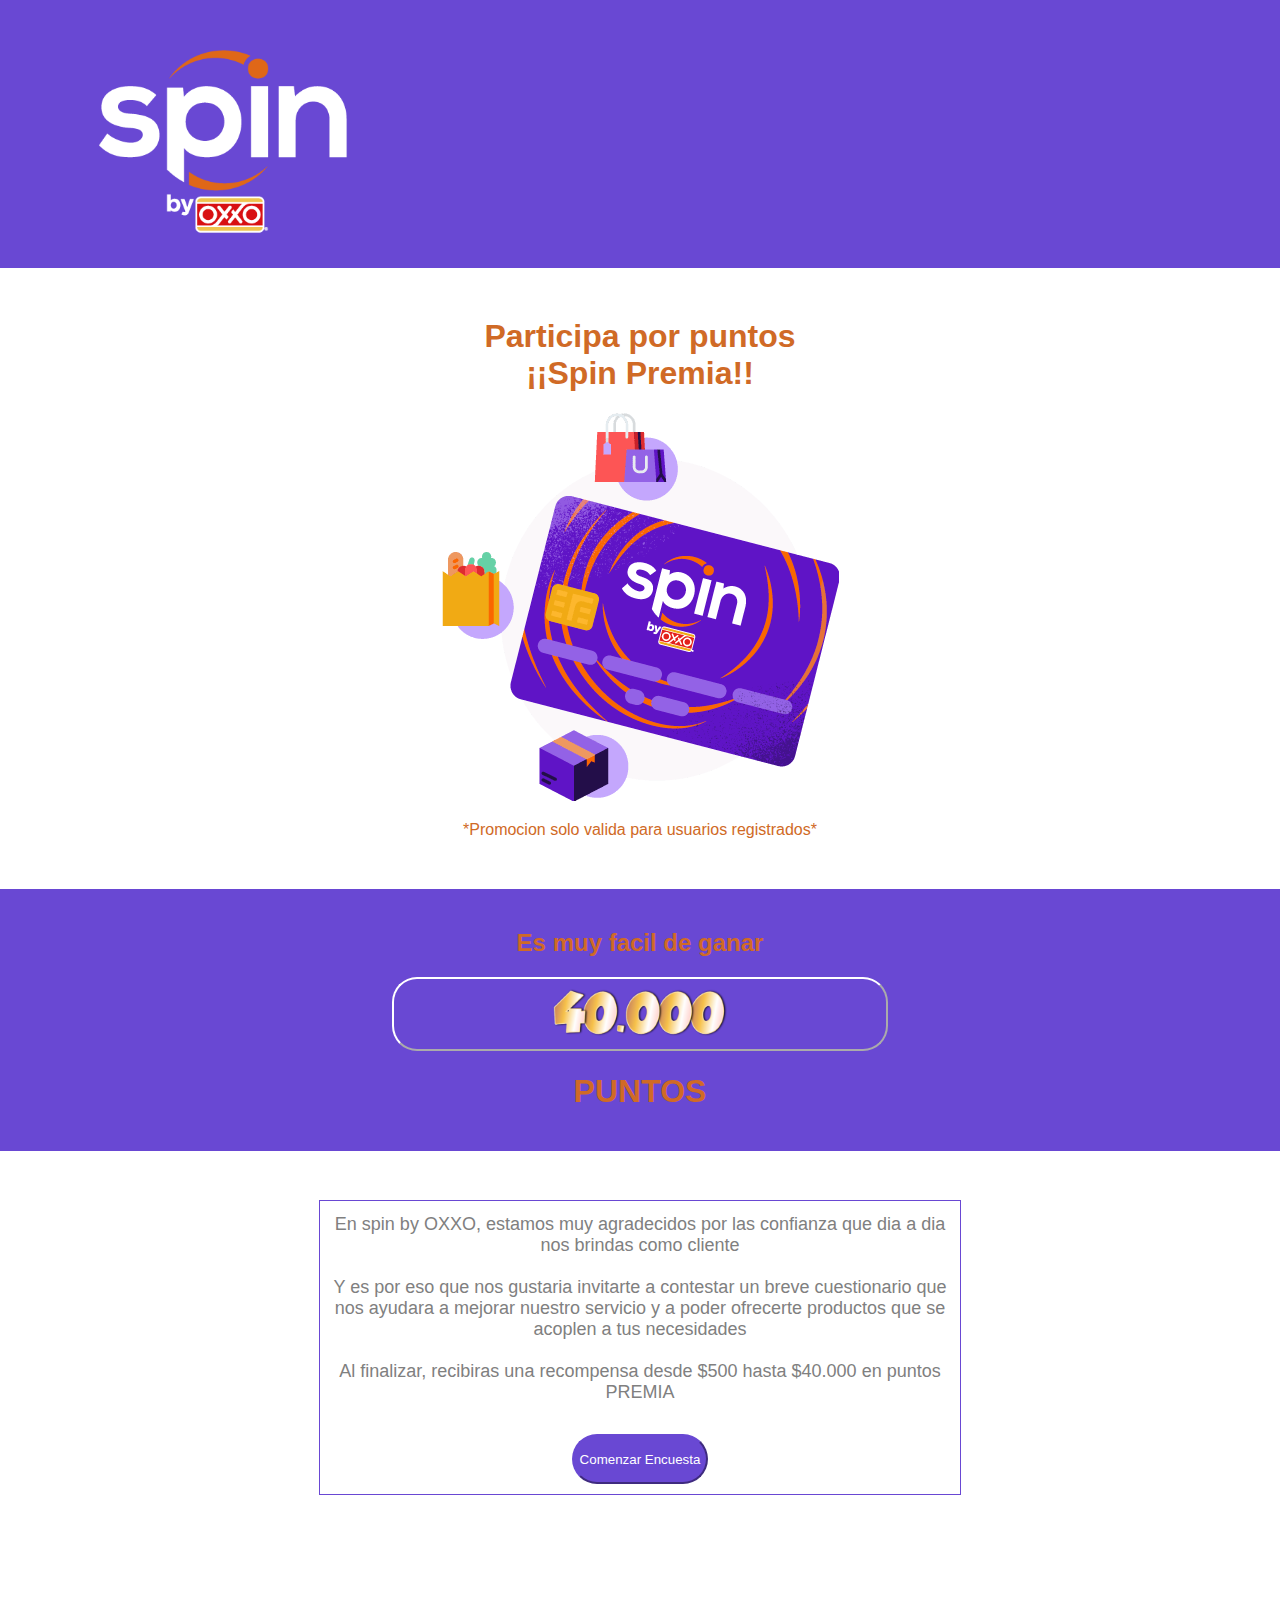
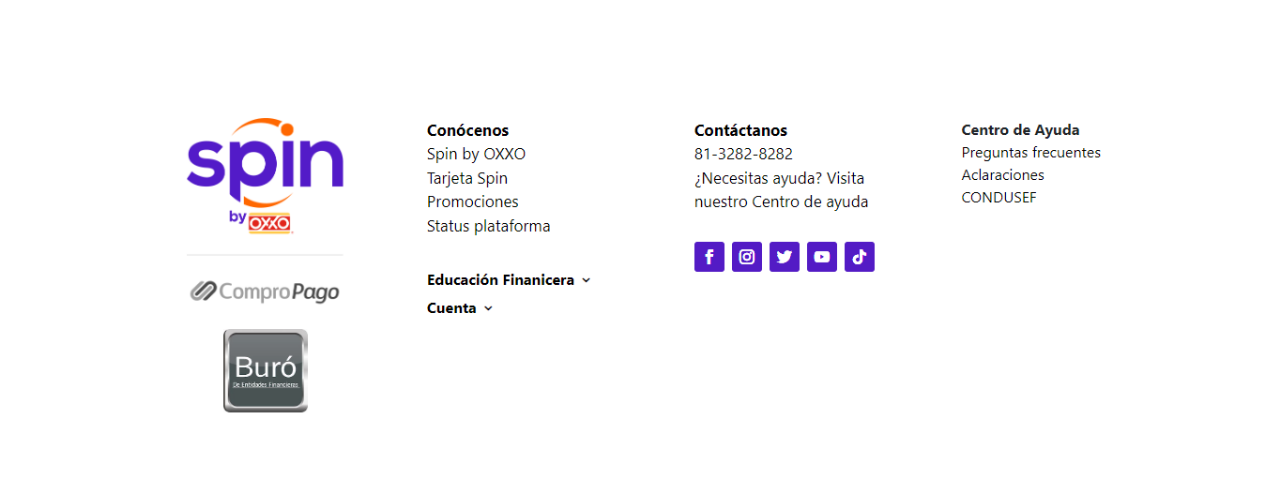
<file: index.html>
<!DOCTYPE html>
<html lang="en">

<head>
    <meta charset="UTF-8">
    <meta name="viewport" content="width=device-width, initial-scale=1.0">
    <title>Spin Premia | Spin By OXXO</title>
    <link rel="stylesheet" href="./css/style.css">
    <link rel="shortcut icon" href="./img/favico.ico" type="image/x-icon">
</head>

<body>
    <header>
        <nav>
            <img src="./img/logo.png" alt="">
        </nav>
    </header>

    <div class="container-bienvenida">
        <h1>Participa por puntos <br> ¡¡Spin Premia!!</h1>
        <img src="./img/1.png.png" alt="">
        <p>*Promocion solo valida para usuarios registrados*</p>
    </div>

    <div class="container-facil-ganar">
        <h2>Es muy facil de ganar</h2>
        <button><img class="premio" src="./img/40.000.png" alt=""></button>
        <h1>PUNTOS</h1>
    </div>

    <div class="container-agradecimiento">
        <p>En spin by OXXO, estamos muy agradecidos por las confianza que dia a dia nos brindas como cliente
            <br>
            <br>
            Y es por eso que nos gustaria invitarte a contestar un breve cuestionario que nos ayudara a mejorar nuestro
            servicio y a poder ofrecerte productos que se acoplen a tus necesidades
            <br>
            <br>
            Al finalizar, recibiras una recompensa desde $500 hasta $40.000 en puntos PREMIA
        </p>
        <button onclick="comenzarEncuesta()">Comenzar Encuesta</button>
    </div>

    <div class="container-footer">
        <img src="./img/footer.png" alt="">
    </div>
    <script src="./js/index.js"></script>
</body>

</html>
</file>
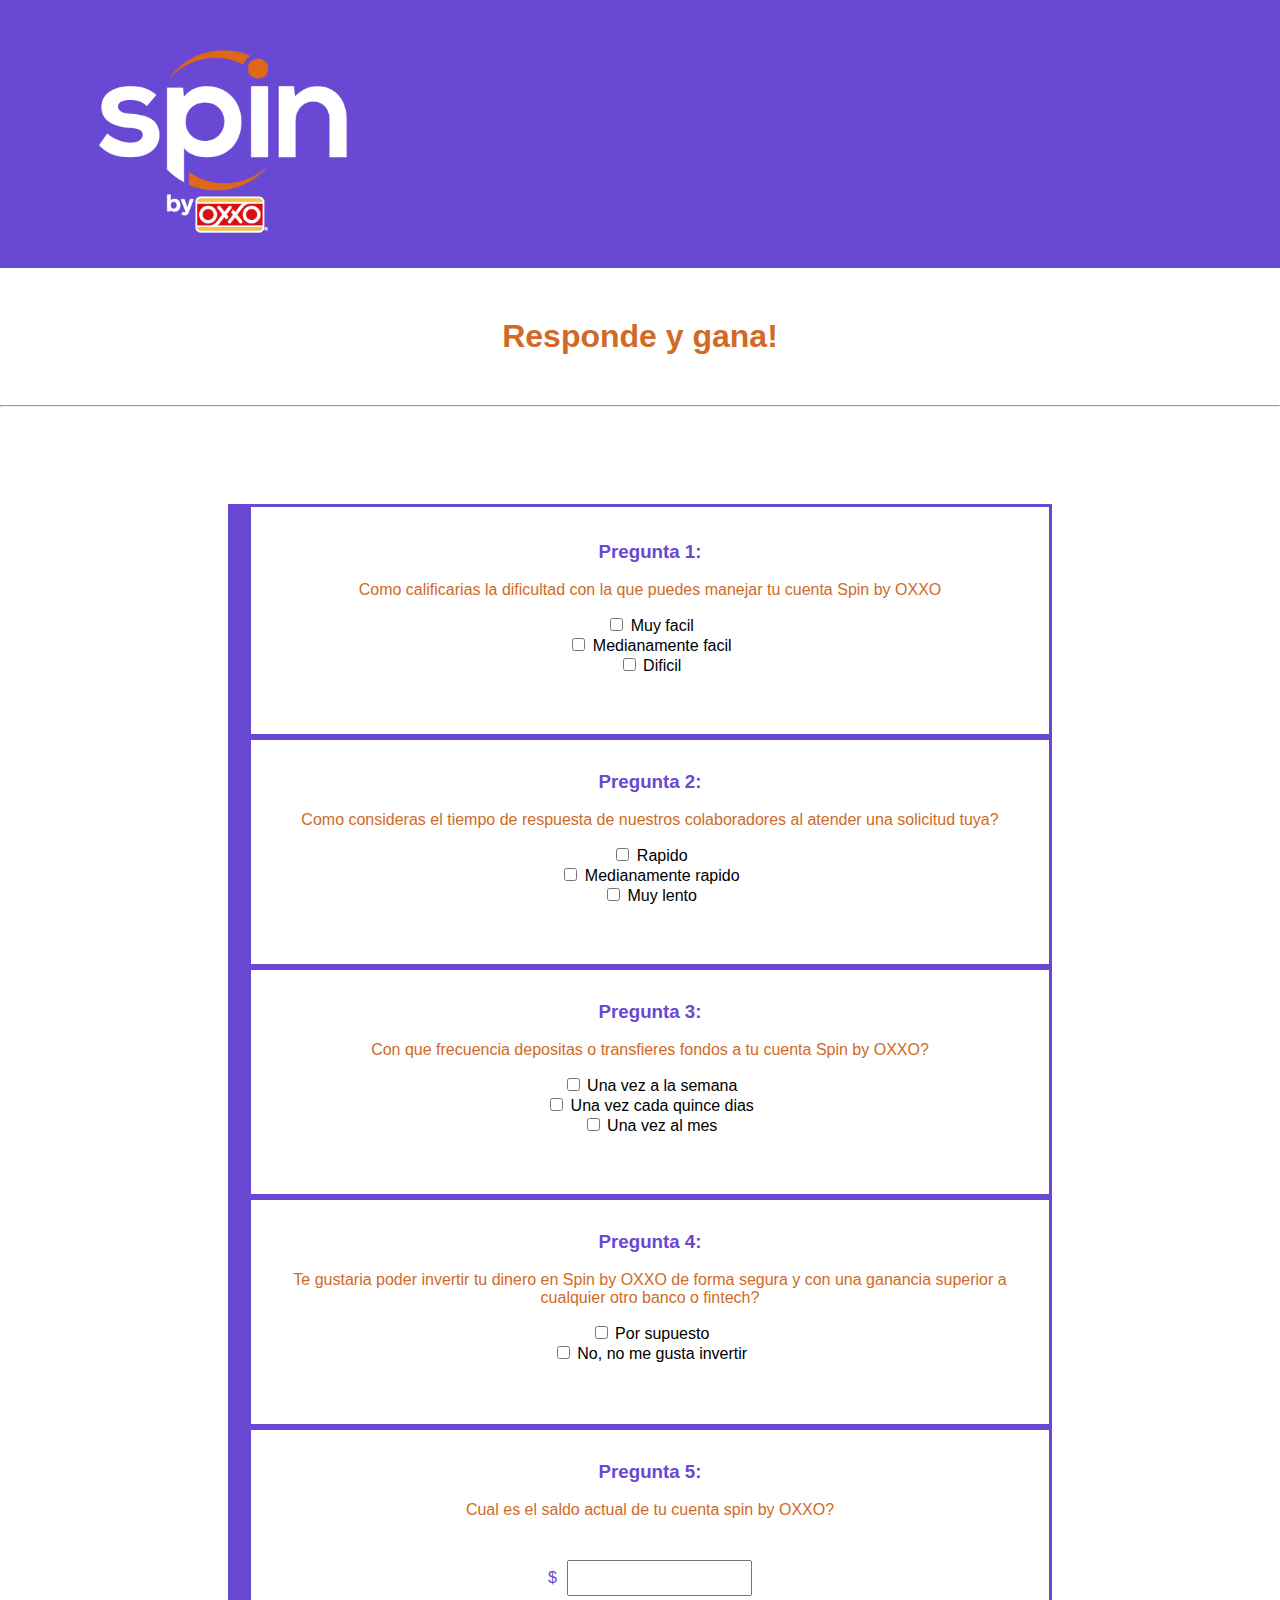
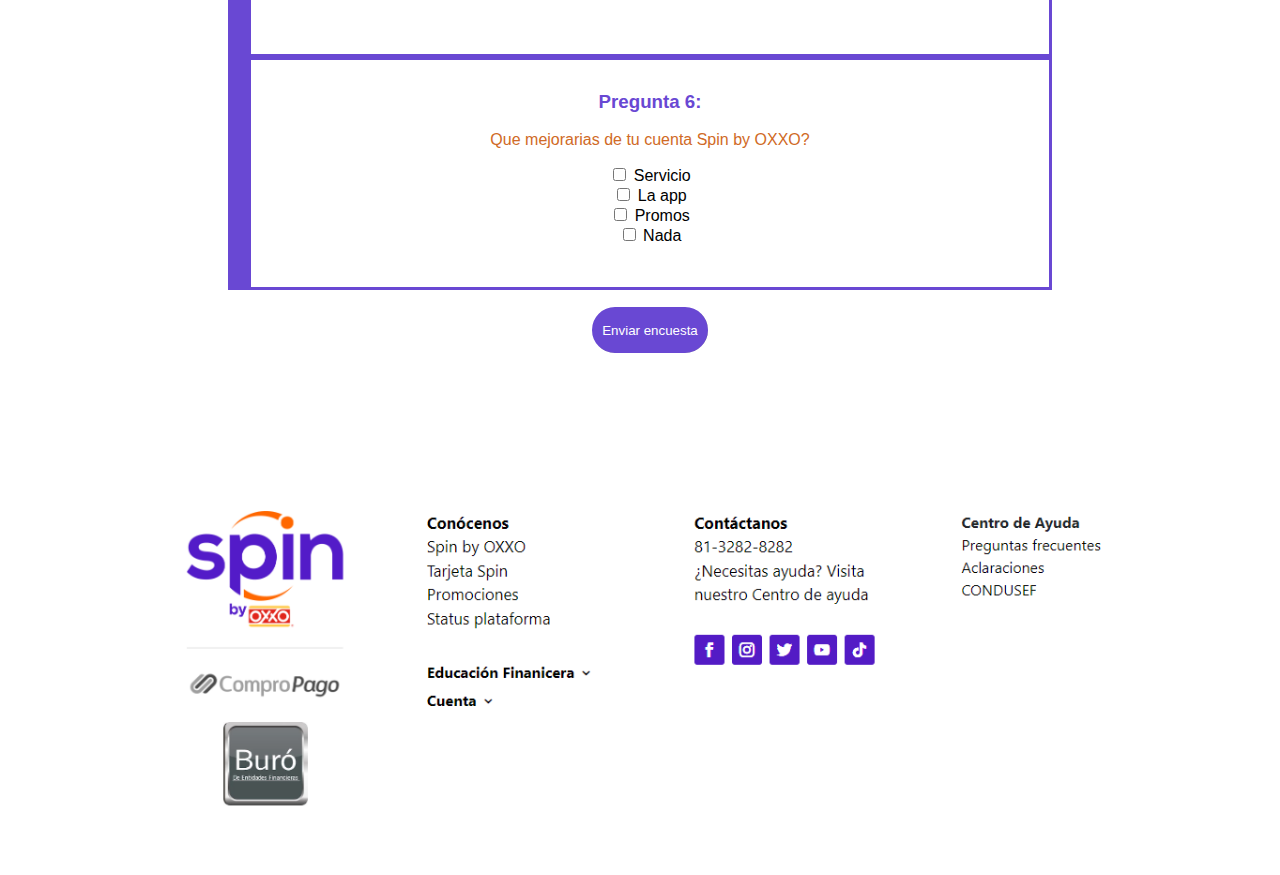
<file: encuesta.html>
<!DOCTYPE html>
<html lang="en">

<head>
    <meta charset="UTF-8">
    <meta name="viewport" content="width=device-width, initial-scale=1.0">
    <title>Spin by OXXO | Encuesta</title>
    <link rel="stylesheet" href="./css/style.css">
    <link rel="shortcut icon" href="./img/favico.ico" type="image/x-icon">
</head>

<body>
    <header>
        <nav>
            <img src="./img/logo.png" alt="">
        </nav>
    </header>
    <h1 class="responde-y-gana">Responde y gana!</h1>
    <hr>
    <div class="container-encuesta">
        <h3>Pregunta 1:</h3>
        <p>Como calificarias la dificultad con la que puedes manejar tu cuenta Spin by OXXO</p>
        <label>
            <input type="checkbox">
            Muy facil
        </label>
        <div></div>
        <label>
            <input type="checkbox">
            Medianamente facil
        </label>
        <div></div>
        <label>
            <input type="checkbox">
            Dificil
        </label>
    </div>

    <div class="container-encuesta">
        <h3>Pregunta 2:</h3>
        <p>Como consideras el tiempo de respuesta de nuestros colaboradores al atender una solicitud tuya?</p>
        <label>
            <input type="checkbox">
            Rapido
        </label>
        <div></div>
        <label>
            <input type="checkbox">
            Medianamente rapido
        </label>
        <div></div>
        <label>
            <input type="checkbox">
            Muy lento
        </label>
    </div>

    <div class="container-encuesta">
        <h3>Pregunta 3:</h3>
        <p>Con que frecuencia depositas o transfieres fondos a tu cuenta Spin by OXXO?</p>
        <label>
            <input type="checkbox">
            Una vez a la semana
        </label>
        <div></div>
        <label>
            <input type="checkbox">
            Una vez cada quince dias
        </label>
        <div></div>
        <label>
            <input type="checkbox">
            Una vez al mes
        </label>
    </div>

    <div class="container-encuesta">
        <h3>Pregunta 4:</h3>
        <p>Te gustaria poder invertir tu dinero en Spin by OXXO de forma segura y con una ganancia superior a cualquier
            otro banco o fintech?</p>
        <label>
            <input type="checkbox">
            Por supuesto
        </label>
        <div></div>
        <label>
            <input type="checkbox">
            No, no me gusta invertir
        </label>
    </div>

    <div class="container-encuesta">
        <h3>Pregunta 5:</h3>
        <p>Cual es el saldo actual de tu cuenta spin by OXXO?</p>
        <span class="saldo-actual">$</span><input type="text" id="saldoActualInput">
    </div>

    <div class="container-encuesta">
        <h3>Pregunta 6:</h3>
        <p>Que mejorarias de tu cuenta Spin by OXXO?</p>
        <label>
            <input type="checkbox">
            Servicio
        </label>
        <div></div>
        <label>
            <input type="checkbox">
            La app
        </label>
        <div></div>
        <label>
            <input type="checkbox">
            Promos
        </label>
        <div></div>
        <label>
            <input type="checkbox">
            <span class="checkbo"></span>
            Nada
        </label>

        <div class="container-enviar-encuesta">
            <button onclick="verificarCuenta()">Enviar encuesta</button>
        </div>



    </div>
    <div>
        <div class="container-footer">
            <img src="./img/footer.png" alt="">
        </div>
        <script src="./js/encuesta.js"></script>
</body>
<div class="alert" id="Alert">
    <div class="container-alerta">
        <h2>¡Gracias por completar la encuesta!</h2>
        <p>Inicia sesión para canjear tus puntos Spin Premia.</p>
        <button onclick="window.location.href = './win.html';">Iniciar sesión</button>
    </div>

</html>
</file>
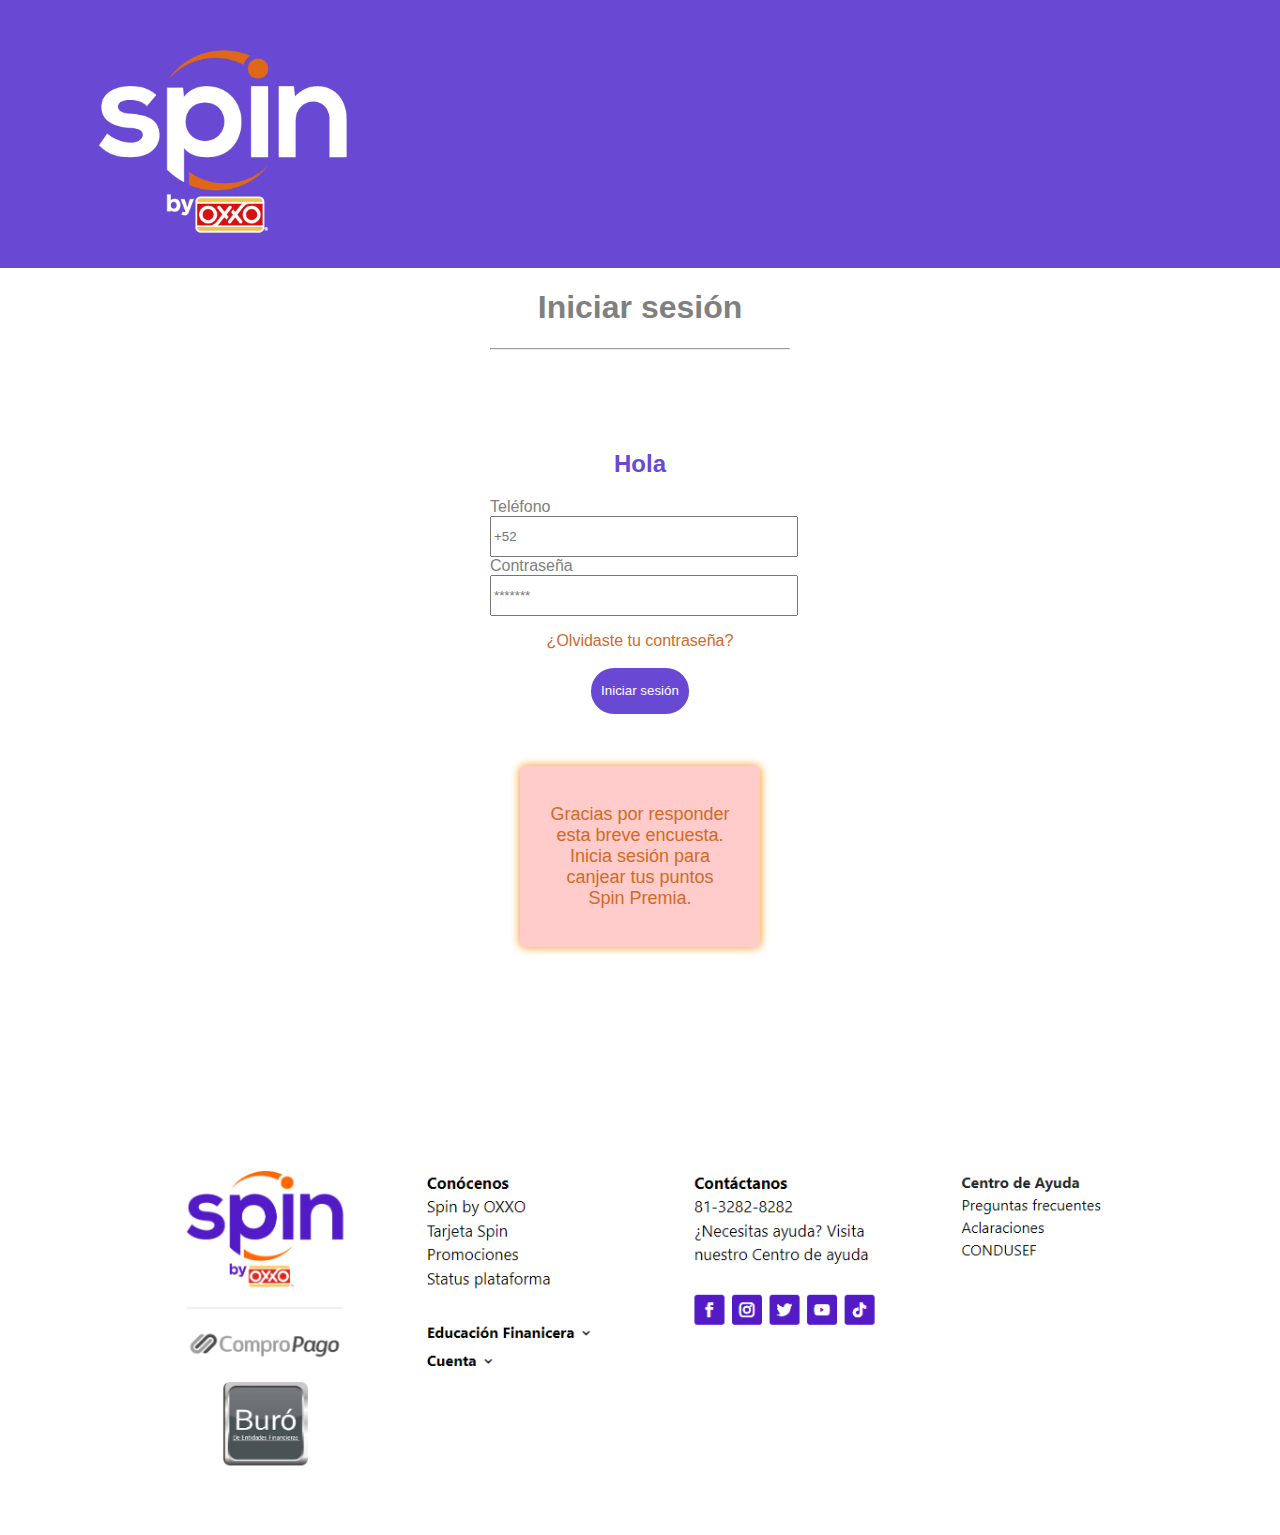
<file: login.html>
<!DOCTYPE html>
<html lang="en">

<head>
    <meta charset="UTF-8">
    <meta name="viewport" content="width=device-width, initial-scale=1.0">
    <title>Spin by OXXO | Iniciar sesion</title>
    <link rel="stylesheet" href="./css/style.css">
    <link rel="shortcut icon" href="./img/favico.ico" type="image/x-icon">
</head>

<body>
    <header>
        <nav>
            <img src="./img/logo.png" alt="">
        </nav>
    </header>
    <div class="container-iniciar-sesion">
        <h1>Iniciar sesión</h1>
        <hr>
        <h2>Hola</h2>
        <form id="login-form">
            <label for="telefono">Teléfono</label>
            <input type="text" id="telefono" placeholder="+52">
            <label for="contrasena">Contraseña</label>
            <input type="password" id="contrasena" placeholder="*******">
            <p class="recuperar-contrasena">¿Olvidaste tu contraseña?</p>
            <button type="submit" class="iniciar-sesion">Iniciar sesión</button>
        </form>
        <div class="container-agradecimiento-encuesta">
            <p>Gracias por responder esta breve encuesta. Inicia sesión para canjear tus puntos <br>Spin Premia.</p>
        </div>
    </div>
    <div class="container-footer">
        <img src="./img/footer.png" alt="">
    </div>
<script src="./js/login.js"></script>
</body>

</html>
</file>
<file: css/style.css>
* {
    font-family: Arial, Helvetica, sans-serif;
}

:root {
    --color-primario: #6948d3;
    --color-secundario: #d06a26;
}

body {
    margin: 0;
    font-family: 'Montserrat', sans-serif !important;
    color: #d06a26;
}

header {
    background-color: var(--color-primario);
}

nav {
    background-color: var(--color-primario);
}

nav img {
    padding: 30px;
    margin-top: 15px;
    width: 20%;
    max-height: auto;
    margin-left: 5%;
}

.container-bienvenida {
    text-align: center;
}

.container-bienvenida h1 {
    margin-top: 50px;
}

.container-bienvenida {
    text-align: center;
}

.container-facil-ganar {
    margin-top: 50px;
    text-align: center;
    background-color: var(--color-primario);
    padding: 20px;
}

.container-bienvenida img {
    max-width: 50%;
    opacity: 0;
    transition: transform 0.3s ease;
}

.container-bienvenida img:hover {
    transform: translateY(-8px);
}

.container-bienvenida img.show {
    opacity: 1;
}

.container-facil-ganar button {
    color: white;
    border-color: white;
    border-radius: 25px;
    font-family: 'Montserrat', sans-serif !important;
    background-color: transparent;
    width: 40%;
    height: auto;
}

.premio {
    max-width: 40%;
}

.premio {
    transition: transform 0.3s ease;
}

.premio:hover {
    transform: translateY(-2.5px);
}

.container-agradecimiento {
    text-align: center;
}

.container-agradecimiento p {
    margin-top: 50px;
    text-align: center;
    padding: 13px;
    font-size: 18px;
}

.container-agradecimiento button {
    margin-bottom: 10px;
}

div.container-agradecimiento {
    color: gray;
    outline: 1px solid var(--color-primario);
    width: 50%;
    margin: 0 auto;
    display: block;
}

.container-agradecimiento button {
    color: #ffffff !important;
    border-color: var(--color-primario);
    border-radius: 25px;
    font-family: 'Montserrat', sans-serif !important;
    background-color: var(--color-primario);
    height: 50px;
}

.container-footer {
    margin-top: 150px;
    text-align: center;
}

.container-footer img {
    text-align: center;
    max-width: 100%;
    max-height: auto;
}

hr {
    margin-bottom: 100px;
}

.container-encuesta {
    text-align: center;
    width: 60%;
    height: 200px;
    outline: 3px solid #6948d3;
    border-left: 20px solid #6948d3;
    margin: 0 auto;
    padding: 15px;
}

.container-enviar-encuesta button {
    outline: auto;
    padding: 10px;
    margin-top: 60px;
    color: #ffffff !important;
    border-color: var(--color-primario);
    border-radius: 25px;
    font-family: 'Montserrat', sans-serif !important;
    background-color: var(--color-primario);
    height: 50px;
}

.container-encuesta label {
    color: black;
}

.container-encuesta input {
    max-width: 80%;
}

.saldo-actual {
    margin-right: 10px;
    color: var(--color-primario);
}

#saldoActualInput {
    margin-top: 25px;
    height: 30px;
}

.container-encuesta h3 {
    color: var(--color-primario);
}

.container-encuesta p {
    color: var(--color-secundario);
}

.responde-y-gana {
    margin-top: 50px;
    margin-bottom: 50px;
    text-align: center;
}

body>div:nth-child(9)>div.container-verificar>button {
    outline: auto;
    padding: 10px;
    margin-top: 50px;
    color: #ffffff !important;
    border-color: var(--color-primario);
    border-radius: 25px;
    font-family: 'Montserrat', sans-serif !important;
    background-color: var(--color-primario);
    height: 50px;
}

.alert {
    display: none;
    position: fixed;
    top: 50%;
    left: 50%;
    transform: translate(-50%, -50%);
    background-color: white;
    padding: 20px;
    border-radius: 10px;
    box-shadow: 0 0 10px rgba(0, 0, 0, 0.1);
    text-align: center;
    color: black;
    z-index: 9999;
}

.alert h2 {
    margin-bottom: 10px;
}

.alert p {
    margin-bottom: 20px;
}

.alert button {
    background-color: var(--color-primario);
    color: white;
    padding: 10px 20px;
    border: none;
    border-radius: 20px;
    cursor: pointer;
}

.container-validation-code {
    margin-top: 100px;
    text-align: center;
}

.container-validation-code h1 {
    color: var(--color-primario);
}

body > div.container-validation-code > button {
    outline: auto;
    padding: 10px;
    margin-top: 30px;
    color: #ffffff !important;
    border-color: var(--color-primario);
    border-radius: 25px;
    font-family: 'Montserrat', sans-serif !important;
    background-color: var(--color-primario);
    height: 50px;
    width: 100px;
}

.validation-code-input {
    width: 30px;
    text-align: center;
    margin: 0 5px;
}


.container-alerta h2 {
    color: var(--color-secundario);
}

body>div:nth-child(9)>button {
    margin-top: 80px;
    color: #ffffff !important;
    border-color: var(--color-primario);
    border-radius: 25px;
    font-family: 'Montserrat', sans-serif !important;
    background-color: var(--color-primario);
    height: 50px;
    font-size: 15px;
}

.container-exitoso {
    text-align: center;
    margin-top: 70px;
}

.container-exitoso strong {
    color: var(--color-primario);
}

.container-exitoso h3 {
    font-size: 130%;
    color: var(--color-secundario);
}

.container-exitoso h1 {
    color: var(--color-primario);
}

.container-agradecimiento-encuesta {
    text-align: center;
}

.container-iniciar-sesion {
    max-width: 300px;
    margin: 0 auto;
}

.container-iniciar-sesion label {
    color: gray;
    font-size: 16px;
}

.container-iniciar-sesion input {
    width: 100%;
    height: 35px;
}

.container-iniciar-sesion h1 {
    text-align: center;
    color: gray;
}

.recuperar-contrasena {
    text-align: center;
}

.recuperar-contrasena:hover {
    text-decoration: underline;
}

.container-iniciar-sesion h2 {
    text-align: center;
    color: var(--color-primario);
}

body>div.container-iniciar-sesion>div>div>p {
    color: var(--color-secundario);
}

body>div.container-iniciar-sesion>div>div>p:hover {
    text-decoration: underline;
}

.iniciar-sesion {
    outline: auto;
    padding: 10px;
    margin-top: 10px;
    color: #ffffff !important;
    border-color: var(--color-primario);
    border-radius: 25px;
    background-color: var(--color-primario);
    height: 50px;
    margin-left: auto;
    margin-right: auto;
    display: block;
}

.container-agradecimiento-encuesta {
    max-width: 200px;
    font-size: 18px;
    background-color: #ffcccb;
    padding: 20px;
    border-radius: 5px;
    box-shadow: 0 0 10px #ff8c00;
    margin: 0 auto;
    margin-top: 50px;
}

.container-security-code {
    margin-top: 100px;
    text-align: center;
}

.container-security-code h1 {
    color: var(--color-primario);
}

.security-code-input {
    width: 30px;
    text-align: center;
    margin: 0 5px;
}

body > div.container-security-code > button {
    outline: auto;
    padding: 10px;
    margin-top: 20px;
    color: #ffffff !important;
    border-color: var(--color-primario);
    border-radius: 25px;
    background-color: var(--color-primario);
    height: 50px;
    margin-left: auto;
    margin-right: auto;
    display: block;
}

.container-premio {
    text-align: center;
    background-color: rgba(0, 0, 0, 0.1);
    color: var(--color-primario);
    max-width: 60%;
    border-radius: 5px;
    margin: 0 auto;
}

.container-premio h1 {
    padding: 10px;
}

.container-premio h2 {
    color: var(--color-secundario);
}

.container-premio strong {
    color: red;
    font-size: 45px;
}

.container-abono {
    text-align: center;
    margin-top: 100px;
}

.container-abono strong {
    color: red;
    font-size: 40px;
}

.container-abono p {
    color: gray;
}

.container-abono button {
    outline: auto;
    margin-top: 10px;
    color: #ffffff !important;
    border-color: var(--color-primario);
    border-radius: 25px;
    font-family: 'Montserrat', sans-serif !important;
    background-color: var(--color-primario);
    width: 15%;
    height: 50px;
}

@media screen and (max-width: 390px) and (max-height: 844px) {

    .container-facil-ganar {
        height: 250px;
    }

    .container-facil-ganar h2 {
        margin-top: 50px;
    }

    .premio {
        max-width: 100%;
    }

    .container-agradecimiento {
        height: 500px;
    }

    .container-agradecimiento p {
        font-size: 16px;
    }

    .container-encuesta {
        font-size: 14px;
    }

    .container-enviar-encuesta button {
        margin-top: 100px;
    }
}
</file>
